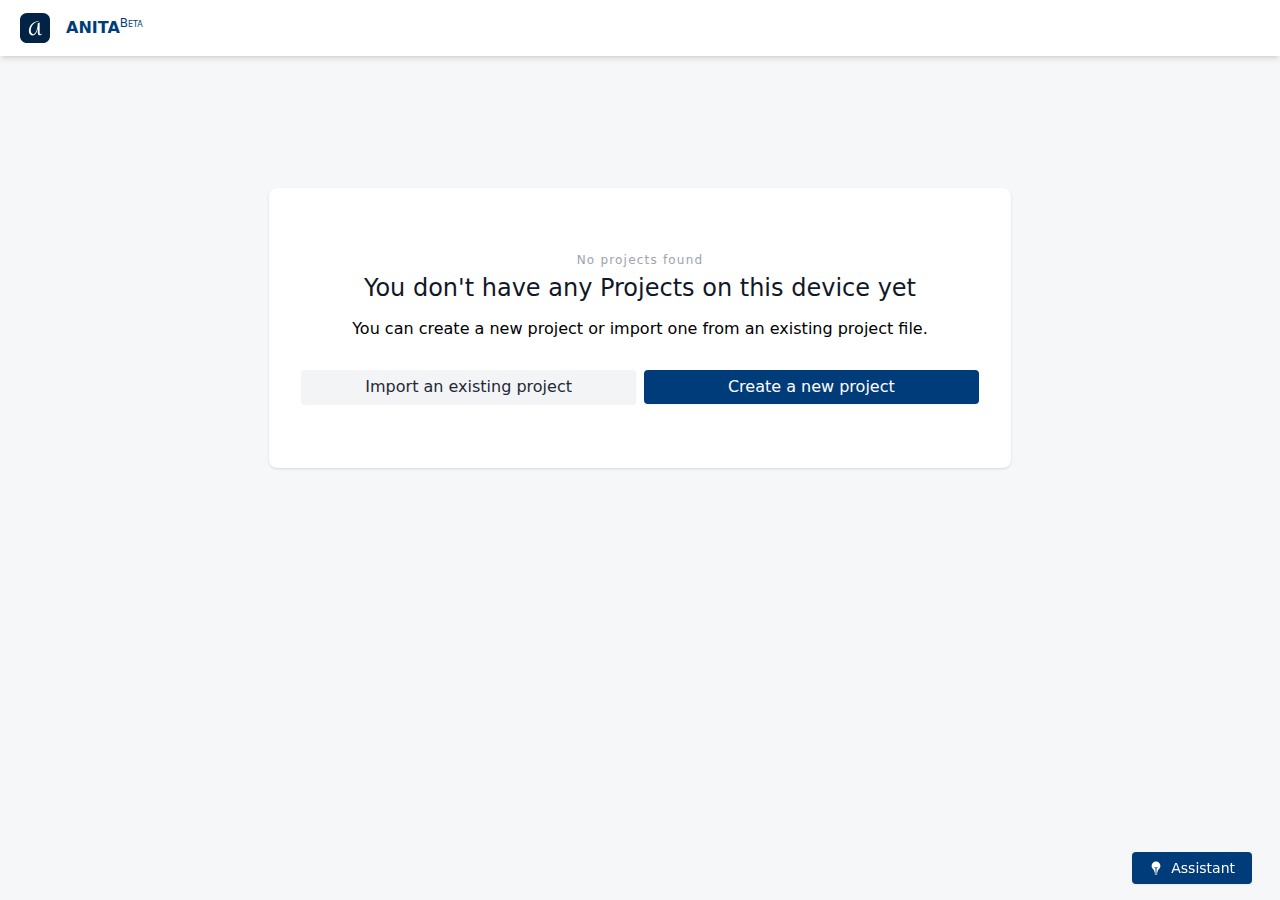
<file: app/index.html>
<!doctype html><html lang="en"><head><meta charset="utf-8"/><base href="/app/"/><link rel="apple-touch-icon" sizes="180x180" href="/app/assets/icons/favicon/apple-touch-icon.png"/><link rel="icon" type="image/png" sizes="32x32" href="/app/assets/icons/favicon/favicon-32x32.png"/><link rel="icon" type="image/png" sizes="16x16" href="/app/assets/icons/favicon/favicon-16x16.png"/><link rel="mask-icon" href="/app/assets/icons/favicon/safari-pinned-tab.svg" color="#5bbad5"/><link rel="shortcut icon" href="/app/assets/icons/favicon/favicon.ico"/><meta name="msapplication-TileColor" content="#da532c"/><meta name="msapplication-config" content="/app/assets/icons/favicon/browserconfig.xml"/><meta name="theme-color" content="#002346"/><meta name="viewport" content="width=device-width,initial-scale=1"/><link rel="apple-touch-icon" href="/app/logo192.png"/><meta name="description" content="Anita is a private, no-server, powerful and fully customizable data management solution, open source and free of charge. With Anita you can organize any number of things you want to track, with one of our pre-configured Anita Templates or by defining your own custom data structure. Anita can handle many different data types, and can present your data in multiple useful ways."/><link rel="manifest" href="/app/manifest.json"/><title>Anita</title><script defer="defer" src="/app/static/js/main.1dc5aa6f.js"></script><link href="/app/static/css/main.49fb7c06.css" rel="stylesheet"></head><body class="bg-gray-100 bg-opacity-75"><noscript>You need to enable JavaScript to run Anita.</noscript><div id="root" class="min-h-screen"></div><div id="modal-root"></div><script data-goatcounter="https://anita.goatcounter.com/count" async src="//gc.zgo.at/count.js"></script></body></html>
</file>
